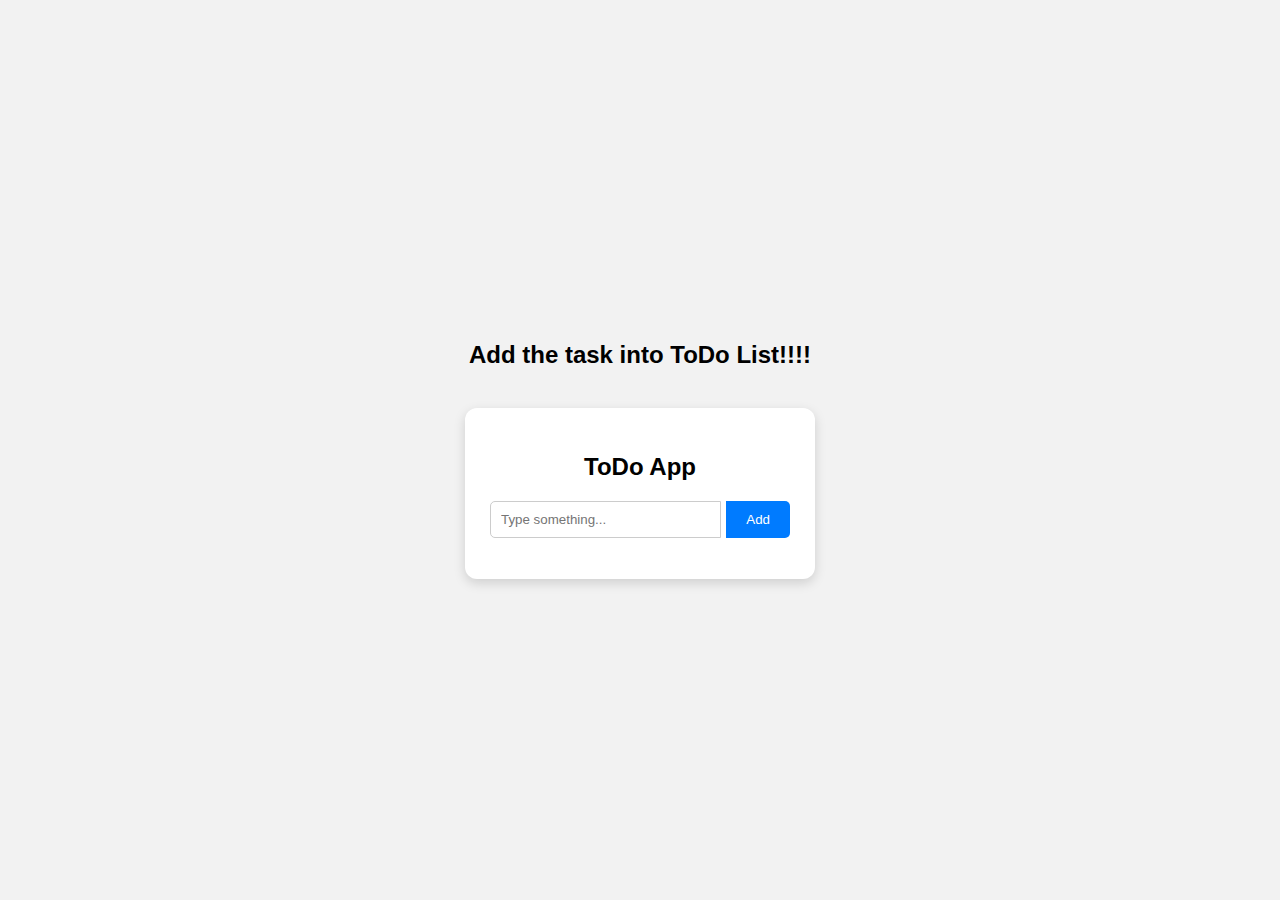
<file: Assignment4/index.html>
<!DOCTYPE html>
<html lang="en">
<head>
    <meta charset="UTF-8">
    <meta name="viewport" content="width=device-width, initial-scale=1.0">
    <title>ToDo App</title>
    <link rel="stylesheet" href="style.css">
</head>
<body>
    <h2 style="text-align: center;">Add the task into ToDo List!!!!</h2>

<div class="card" >
    <h2 style="text-align: center;">ToDo App</h2>
    <form id="todo-form" class="input-group">
        <input type="text" id="text-input" placeholder="Type something..." />
        <button type="submit">Add</button>
    </form>

    <!-- Task List -->
    <ul id="todo-list"></ul>
</div>



 <script>
        const form = document.getElementById("todo-form");
        const input = document.getElementById("text-input");
        const todoList = document.getElementById("todo-list");

        form.addEventListener("submit", function(e) {
            e.preventDefault();

            const taskText = input.value.trim();
            if(taskText === "") return;

            // Create a new list item
            const li = document.createElement("li");
            li.innerText = taskText;

            // Optional: Add a delete button
            const delBtn = document.createElement("button");
            delBtn.innerText = "Delete";
            delBtn.className = "delete-btn";
            delBtn.addEventListener("click", () => li.remove());

            li.appendChild(delBtn);

            // Add to the list
            todoList.appendChild(li);

            // Clear input
            input.value = "";
        });
    </script>


</body>
</html>
</file>
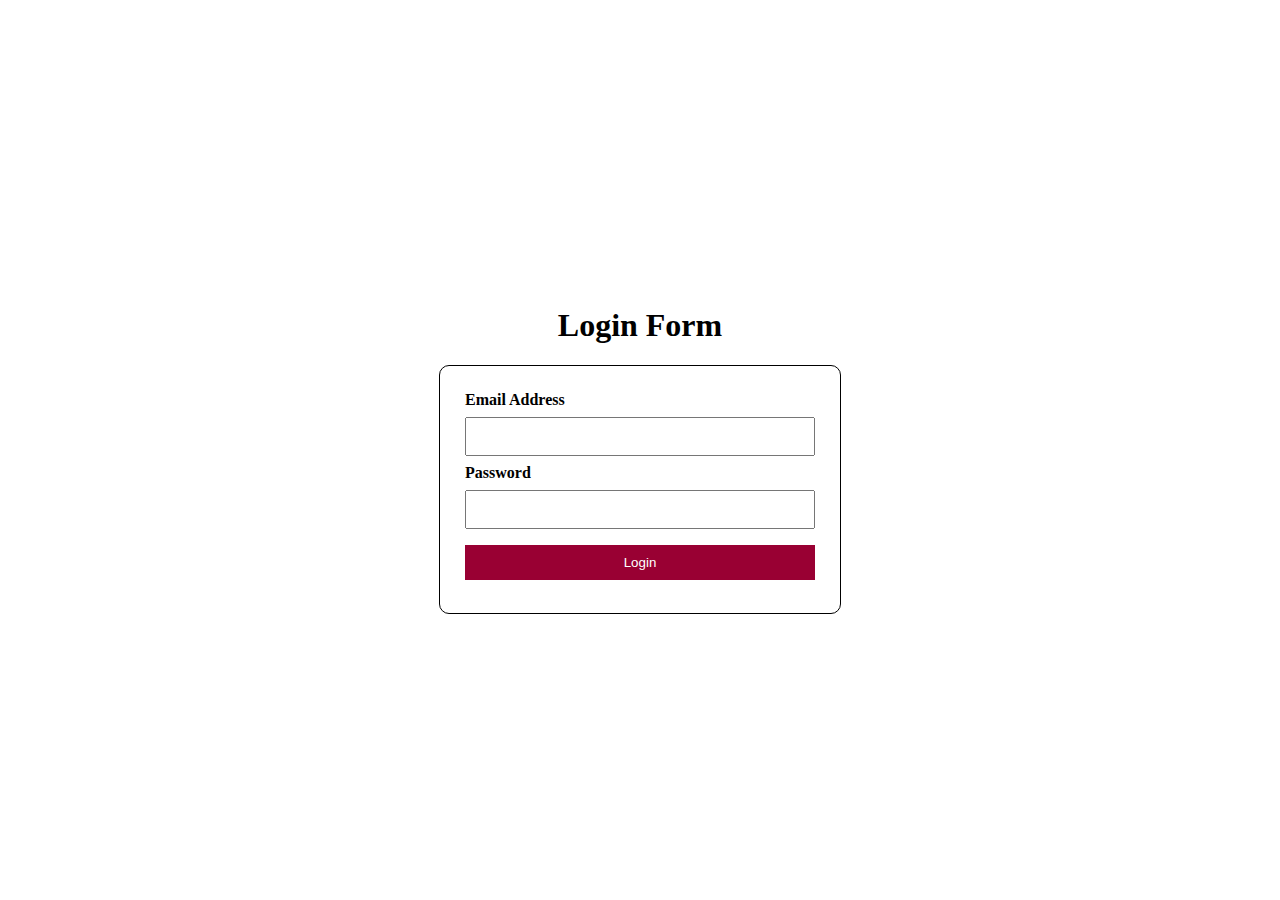
<file: Assignment3/login.html>
<!DOCTYPE html>
<html lang="en">
<head>
    <meta charset="UTF-8">
    <meta name="viewport" content="width=device-width, initial-scale=1.0">
    <title>Login</title>

    <link rel="stylesheet" href="login.css">
    <script src="login.js" defer></script>
</head>

<body>
    <div class="container">
        <h1>Login Form</h1>

        <div class="login">
            <form onsubmit="validateLogin(event)">
                <label>Email Address</label>
                <input type="email" id="EmailAddress" required>

                <label>Password</label>
                <input type="password" id="password" required>

                <input type="submit" value="Login">
            </form>
        </div>
    </div>
</body>
</html>
</file>
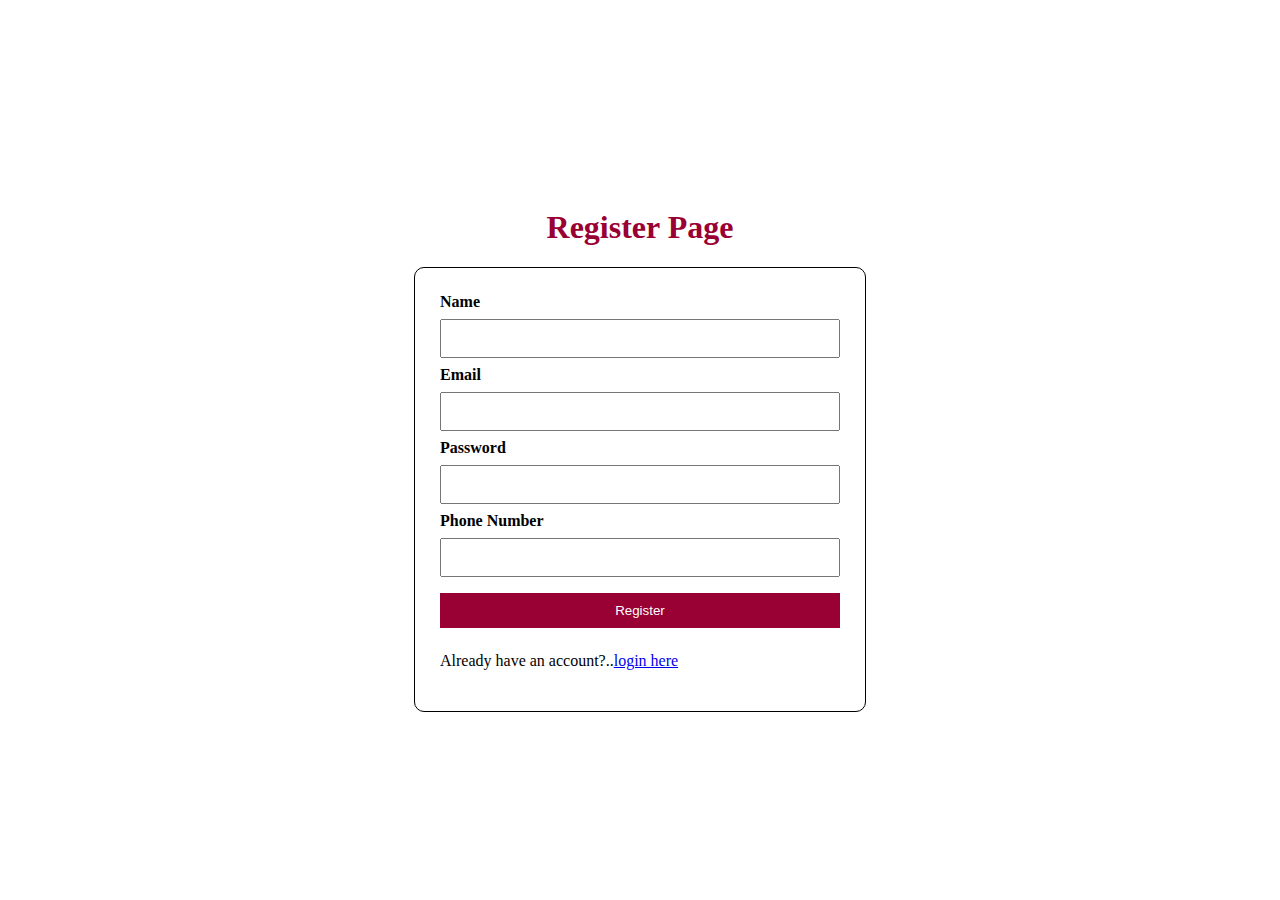
<file: Assignment3/Register.html>
<!DOCTYPE html>
<html lang="en">
<head>
    <meta charset="UTF-8">
    <meta name="viewport" content="width=device-width, initial-scale=1.0">
    <title>Register</title>

    <link rel="stylesheet" href="Register.css">
    <script src="register.js" defer></script>
</head>

<body>
    <div class="container">
        <h1>Register Page</h1>
    

        <div class="register">
            <form onsubmit="validateRegister(event)">
                <label>Name</label>
                <input type="text" id="username" required>

                <label>Email</label>
                <input type="email" id="email" required>

                <label>Password</label>
                <input type="password" id="password" required>

                <label>Phone Number</label>
                <input type="tel" id="phone" required>

                <input type="submit" value="Register">
                <p>Already have an account?..<a href="login.html">login here</a></p>
            </form>
        </div>
    </div>
</body>
</html>
</file>
<file: Assignment4/style.css>
* {
    box-sizing: border-box;
    font-family: Arial, sans-serif;
}

body {
    height: 100vh;
    margin: 0;
    display: flex;
    justify-content: center;
    align-items: center;
    background: #f2f2f2;
    flex-direction: column;
}

.card {
    width: 350px;
    padding: 25px;
    background: #ffffff;
    border-radius: 12px;
    box-shadow: 0 4px 12px rgba(0, 0, 0, 0.15);
    margin-top: 20px;
}

.card h2 {
    text-align: center;
    margin-bottom: 20px;
}

.input-group {
    display: flex;
    gap: 5px; /* space between input and button */
    margin-bottom: 15px;
}

.input-group input {
    flex: 1;
    padding: 10px;
    border: 1px solid #ccc;
    border-radius: 5px 0 0 5px;
}

.input-group button {
    padding: 10px 20px;
    background: #007bff;
    color: white;
    border: none;
    border-radius: 0 5px 5px 0;
    cursor: pointer;
}

.input-group button:hover {
    background: #0056b3;
}

/* ToDo List Styling */
#todo-list {
    list-style: none;
    padding: 0;
    margin-top: 10px;
}

#todo-list li {
    background: #f9f9f9;
    padding: 10px;
    margin-bottom: 10px;
    border-radius: 6px;
    display: flex;
    justify-content: space-between;
    align-items: center;
}

/* Delete Button Styling */
.delete-btn {
    background: red;
    color: white;
    border: none;
    border-radius: 6px;
    cursor: pointer;
    padding: 2px 8px;
    font-size: 0.9rem;
}

.delete-btn:hover {
    background: darkred;
}
</file>
<file: Assignment3/login.css>
body {
    min-height: 100vh;
    margin: 0;

    
    background-size: cover;
    background-position: center;
    background-repeat: no-repeat;

    display: flex;
    justify-content: center;
    align-items: center;
}

.container {
    width: 100%;
    padding: 20px;
}

h1 {
    text-align: center;
    color: rgb(0, 0, 0);
}

.login {
    width: 100%;
    max-width: 350px;
    margin: auto;
    padding: 25px;

    background: rgba(255, 255, 255, 0.99);
    border-radius: 10px;
    border: 1px solid black;
}

label {
    font-weight: bold;
}

input {
    width: 100%;
    padding: 10px;
    margin: 8px 0;
    box-sizing: border-box;
}

input[type="submit"] {
    background-color: rgb(153, 0, 51);
    color: white;
    border: none;
    cursor: pointer;
}

input[type="submit"]:hover {
    opacity: 0.9;
}

@media (max-width: 480px) {
    h1 {
        font-size: 22px;
    }
}
</file>
<file: Assignment3/Register.css>
body {
    min-height: 100vh;
    margin: 0;

    
    background-size: cover;
    background-position: center;
    background-repeat: no-repeat;

    display: flex;
    justify-content: center;
    align-items: center;
}

.container {
    width: 100%;
    padding: 20px;
}

h1 {
    text-align: center;
    color: rgb(153, 0, 51);
}

.register {
    width: 100%;
    max-width: 400px;
    margin: auto;
    padding: 25px;

    background: rgba(255, 255, 255, 0.99);
    border-radius: 10px;
    border: 1px solid black;
}

label {
    font-weight: bold;
}

input {
    width: 100%;
    padding: 10px;
    margin: 8px 0;
    box-sizing: border-box;
}

input[type="submit"] {
    background-color: rgb(153, 0, 51);
    color: white;
    border: none;
    cursor: pointer;
}

input[type="submit"]:hover {
    opacity: 0.95;
}

@media (max-width: 480px) {
    h1 {
        font-size: 22px;
    }
}
</file>
